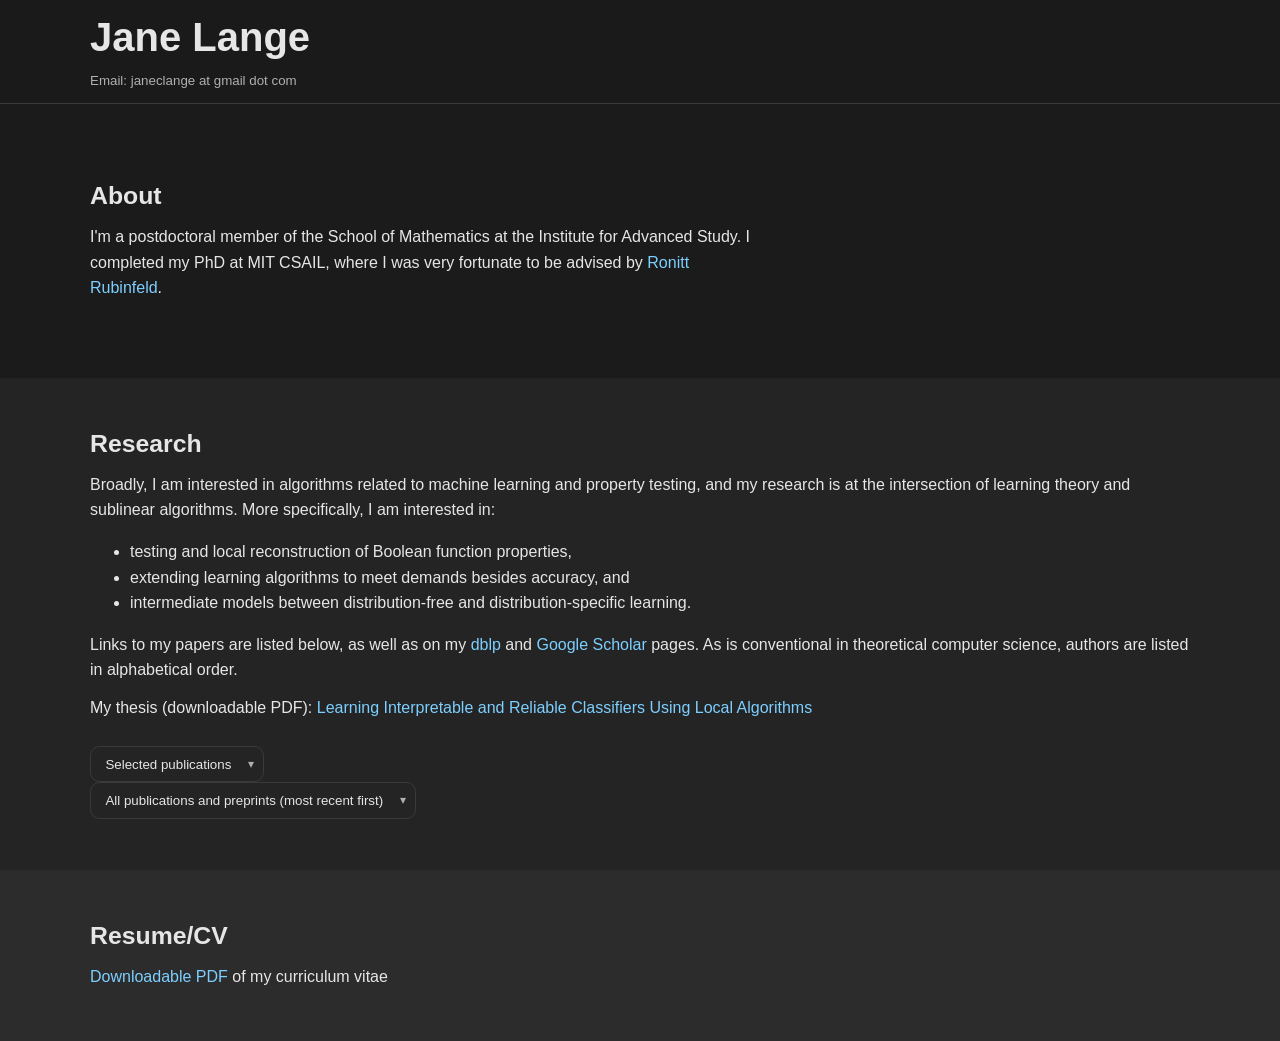
<file: index.html>
<!DOCTYPE html>
<meta charset="utf-8">
<!---
<title>Redirecting to https://people.csail.mit.edu/jlange/</title>
<meta http-equiv="refresh" content="0; URL=https://people.csail.mit.edu/jlange/">
<link rel="canonical" href="https://people.csail.mit.edu/jlange/">
--->

<html>
<head>
    <title>Jane Lange</title>
    <link rel="stylesheet" href="style.css">
    <meta charset="utf-8">
    <meta name="viewport" content="width=device-width, initial-scale=1">
</head>
<body>
    <!-- Header -->
    <header class="site-header">
        <div class="container header-inner">
            <div class="brand">
                <h1>Jane Lange</h1>
                <!--
                <small>Email: janeclange at gmail dot com · Office: 32-G630</small>
                -->
                <small>Email: janeclange at gmail dot com</small>
            </div>
            <!-- 
            <nav class="nav" aria-label="Primary">
                <a href="#home">Home</a>
                <a href="#research">Research</a>
                <a href="#cv">CV</a>
                <a href="#etc">Etc.</a> 
            </nav>
        -->
        </div>
    </header>

    <!-- Hero Section -->
    <section id="home" class="hero">
        <div class="container hero-inner">
            <h3>About</h3>
            <p>I'm a postdoctoral member of
                the School of Mathematics at the Institute for Advanced Study.
                I completed my PhD at MIT CSAIL, where I was very fortunate to be 
                advised by <a href="https://people.csail.mit.edu/ronitt/">Ronitt Rubinfeld</a>. 
            </p>
        </div>
    </section>

    <!-- Research -->
    <section id="research" class="section section-alt">
        <div class="container">
            <h3>Research</h3>
            <p>
                Broadly, I am interested in algorithms related to machine learning and property testing,
                and my research is at the intersection of learning theory and sublinear algorithms. 
                More specifically, I am interested in:
                <ul>
                    <li>testing and local reconstruction of Boolean function properties,</li>
                    <li>extending learning algorithms to meet demands besides accuracy, and</li>
                    <li>intermediate models between distribution-free and distribution-specific learning.</li>
                </ul>
                Links to my papers are listed below, as well as on my <a href=https://dblp.org/pid/254/1613.html> dblp</a> 
                and <a href=https://scholar.google.com/citations?user=_vKUTZUAAAAJ&hl=en>Google Scholar</a> pages.
                As is conventional in theoretical computer science, authors are listed in alphabetical order.
            </p>
            <p>My thesis (downloadable PDF): <a href="thesis.pdf" download>Learning Interpretable and Reliable Classifiers Using Local Algorithms</a> </p>
					</br>
					<button id="selected-button" class="button">Selected publications</button>
				<div id="selected-menu" class="hidden card">
						<ul class="clean">
                        <li><a href=https://arxiv.org/abs/2512.01276> Samplability makes learning easier</a>. Guy Blanc, Caleb Koch, Jane Lange, Carmen Strassle, Li-Yang Tan. <em>ITCS 2026.</em></li>
						<li><a href=https://arxiv.org/abs/2505.13708> Robustly learning halfspaces under log-concave marginals</a>. Jane Lange, Arsen Vasilyan. <em>NeurIPS 2025.</em></li>
						<li><a href=https://arxiv.org/abs/2304.02700> Agnostic proper learning of monotone functions: beyond the black-box correction barrier</a>. Jane Lange, Arsen Vasilyan. <em>SIAM Journal on Computing 0 (2025): FOCS23-1.</em></li>
						<li><a href=https://arxiv.org/abs/2204.11894> Properly learning monotone functions via local correction</a>. Jane Lange, Ronitt Rubinfeld, Arsen Vasilyan. <em>FOCS 2022.</em></li>
						<li><a href=https://dl.acm.org/doi/10.1145/3561047> Properly learning decision trees in almost-polynomial time</a>. Guy Blanc, Jane Lange, Mingda Qiao, and Li-Yang Tan. <em> Journal of the ACM, Volume 69. </em></li>
						</ul>
				</div>
				</br>
                <!-- List of research projects goes here -->
                    <button id="pubs-button" class="button">All publications and preprints (most recent first)</button>
				<div id="pubs-menu" class="hidden card">
				<ul class="clean">
                        <li><a href=https://arxiv.org/abs/2608.07073> Streaming algorithms for monotonicity testing</a> (preprint). Amir Azarmehr, Soheil Behnezhad, Lily Chung, Alma Ghafari, Jane Lange, Ronitt Rubinfeld.</li>
                        <li><a href=https://arxiv.org/abs/2510.03645> The power of quantum circuits in sampling</a>. Guy Blanc, Caleb Koch, Jane Lange, Carmen Strassle, Li-Yang Tan. <em>TQC 2026</em>.</li>
                        <li><a href=https://arxiv.org/abs/2512.02279> Limitations of membership queries in testable learning</a>. Jane Lange, Mingda Qiao. <em> ITCS 2026</em>.</li>
                        <li><a href=https://arxiv.org/abs/2512.01276> Samplability makes learning easier</a>. Guy Blanc, Caleb Koch, Jane Lange, Carmen Strassle, Li-Yang Tan. <em>ITCS 2026.</em></li>
						<li><a href=https://arxiv.org/abs/2505.13708> Robustly learning halfspaces under log-concave marginals</a>. Jane Lange, Arsen Vasilyan. <em>NeurIPS 2025.</em></li>
						<li><a href=https://arxiv.org/abs/2506.16651> A distributional-lifting theorem for PAC learning</a>. Guy Blanc, Jane Lange, Carmen Strassle, Li-Yang Tan. <em> COLT 2025.</em> </li>
						<li><a href=https://arxiv.org/abs/2409.03684> Predicting quantum channels over general product distributions</a>. Sitan Chen, Jaume de Dios Pont, Jun-Ting Hsieh, Hsin-Yuan Huang, Jane Lange, Jerry Li. <em>COLT 2025. </em></li>
						<li><a href=https://arxiv.org/abs/2308.14716> Local Lipschitz filters for bounded-range functions with applications to arbitrary real-valued functions</a>. Jane Lange, Ephraim Linder, Sofya Raskhodnikova, Arsen Vasilyan. <em> SODA 2025.</em> </li>
						<li><a href=https://arxiv.org/abs/2304.02700> Agnostic proper learning of monotone functions: beyond the black-box correction barrier</a>. Jane Lange, Arsen Vasilyan. <em>SIAM Journal on Computing 0 (2025): FOCS23-1.</em></li>
						<li><a href=https://arxiv.org/abs/2310.01551> Harnessing the power of choices in decision tree learning</a>. Guy Blanc, Jane Lange, Chirag Pabbaraju, Colin Sullivan, Li-Yang Tan, Mo Tiwari. <em>NeurIPS 2023.</em></li>
						<li><a href=https://arxiv.org/abs/2211.02257> Certification with an NP oracle</a>. Guy Blanc, Caleb Koch, Jane Lange, Carmen Strassle, Li-Yang Tan. <em>ITCS 2023.</em></li>
						<li><a href=https://arxiv.org/abs/2303.16208>Lifting uniform learners via distributional decomposition</a>. Guy Blanc, Jane Lange, Ali Malik, Li-Yang Tan. <em>STOC 2023.</em> </li>
						<li><a href=https://arxiv.org/abs/2204.11894> Properly learning monotone functions via local correction</a>. Jane Lange, Ronitt Rubinfeld, Arsen Vasilyan. <em>FOCS 2022.</em></li>
						<li><a href=https://arxiv.org/abs/2201.07736>The query complexity of certification</a>. Guy Blanc, Caleb Koch, Jane Lange, Li-Yang Tan. <em>STOC 2022.</em></li>
						<li><a href=https://arxiv.org/abs/2111.10352> On the power of adaptivity in statistical adversaries</a>. Guy Blanc, Jane Lange, Ali Malik, Li-Yang Tan. <em>COLT 2022.</em> </li>
						<li><a href=https://proceedings.mlr.press/v162/blanc22b.html>Popular decision tree algorithms are provably noise tolerant</a>. Guy Blanc, Jane Lange, Ali Malik, Li-Yang Tan. <em>ICML 2022.</em></li>
						<li><a href=https://proceedings.mlr.press/v162/blanc22a.html>A query-optimal algorithm for finding counterfactuals</a>. Guy Blanc, Caleb Koch, Jane Lange, Li-Yang Tan. <em>ICML 2022.</em></li>
						<li><a href=https://proceedings.neurips.cc/paper/2021/hash/30d4e6422cd65c7913bc9ce62e078b79-Abstract.html> Provably efficient, succinct, and precise explanations</a>. Guy Blanc, Jane Lange, Li-Yang Tan. <em>NeurIPS 2021. </em> </li>
						<li><a href=https://dl.acm.org/doi/10.1145/3561047> Properly learning decision trees in almost-polynomial time</a>. Guy Blanc, Jane Lange, Mingda Qiao, and Li-Yang Tan. <em> Journal of the ACM, Volume 69. </em></li>
        <li><a href=https://arxiv.org/abs/2107.00819> Decision tree heuristics can fail, even in the smoothed setting</a>. Guy Blanc, Jane Lange, Mingda Qiao, and Li-Yang Tan. <em> RANDOM 2021.</em></li>
        <li><a href=https://arxiv.org/abs/2107.00819> Learning stochastic decision trees</a>. Guy Blanc, Jane Lange, and Li-Yang Tan. <em>ICALP 2021.</em></li>
        <li><a href=https://arxiv.org/abs/2010.11381> Query strategies for priced information, revisited</a>. Guy Blanc, Jane Lange, and Li-Yang Tan. <em>SODA 2021.</em></li>
        <li><a href=https://arxiv.org/abs/2011.01584> Estimating decision tree learnability with polylogarithmic sample complexity</a>. Guy Blanc, Neha Gupta, Jane Lange, and Li-Yang Tan. <em>NeurIPS 2020.</em></li>
        <li><a href=https://arxiv.org/abs/2010.08633> Universal guarantees for decision tree induction via a higher-order splitting criterion</a>. Guy Blanc, Neha Gupta, Jane Lange, and Li-Yang Tan. <em>NeurIPS 2020.</em></li>
		<li><a href=https://arxiv.org/abs/2012.08735> Reconstructing decision trees</a>. Guy Blanc, Jane Lange, Li-Yang Tan. <em> ICALP 2020. </em></li>
        <li><a href=https://arxiv.org/abs/2006.00743> Provable guarantees for decision tree induction: the agnostic setting</a>. Guy Blanc, Jane Lange, and Li-Yang Tan. <em>ICML 2020.</em></li>
        <li><a href=https://link.springer.com/article/10.1007/s10817-022-09625-3> Polite combination of algebraic datatypes</a>. Ying Sheng, Yoni Zohar, Christophe Ringeissen, Jane Lange, Pascal Fontaine, and Clark Barrett. <em>Journal of Automated Reasoning, Volume 66</em>.</li>
		<li><a href=https://arxiv.org/abs/1911.07375> Top-down induction of decision trees: rigorous guarantees and inherent limitations</a>. Guy Blanc, Jane Lange, and Li-Yang Tan. <em>ITCS 2020.</em></li>
				</ul>
				</div>

        </div>
    </section>

    <!-- Resume/CV -->
    <section id="resume" class="section section-contrast">
        <div class="container">
            <h3>Resume/CV</h3>
            <p><a href="cv-llt.pdf" download>Downloadable PDF</a> of my curriculum vitae </p>
        </div>
	</section>

    <!-- About 
    <section id="etc">
        <div class="container">
            <h3>Etc.</h3>
            <p>More background information</p>
        </div>
	</section> -->

    <!-- JavaScript -->
    <script src="script.js"></script>
</body>
</html>
</file>
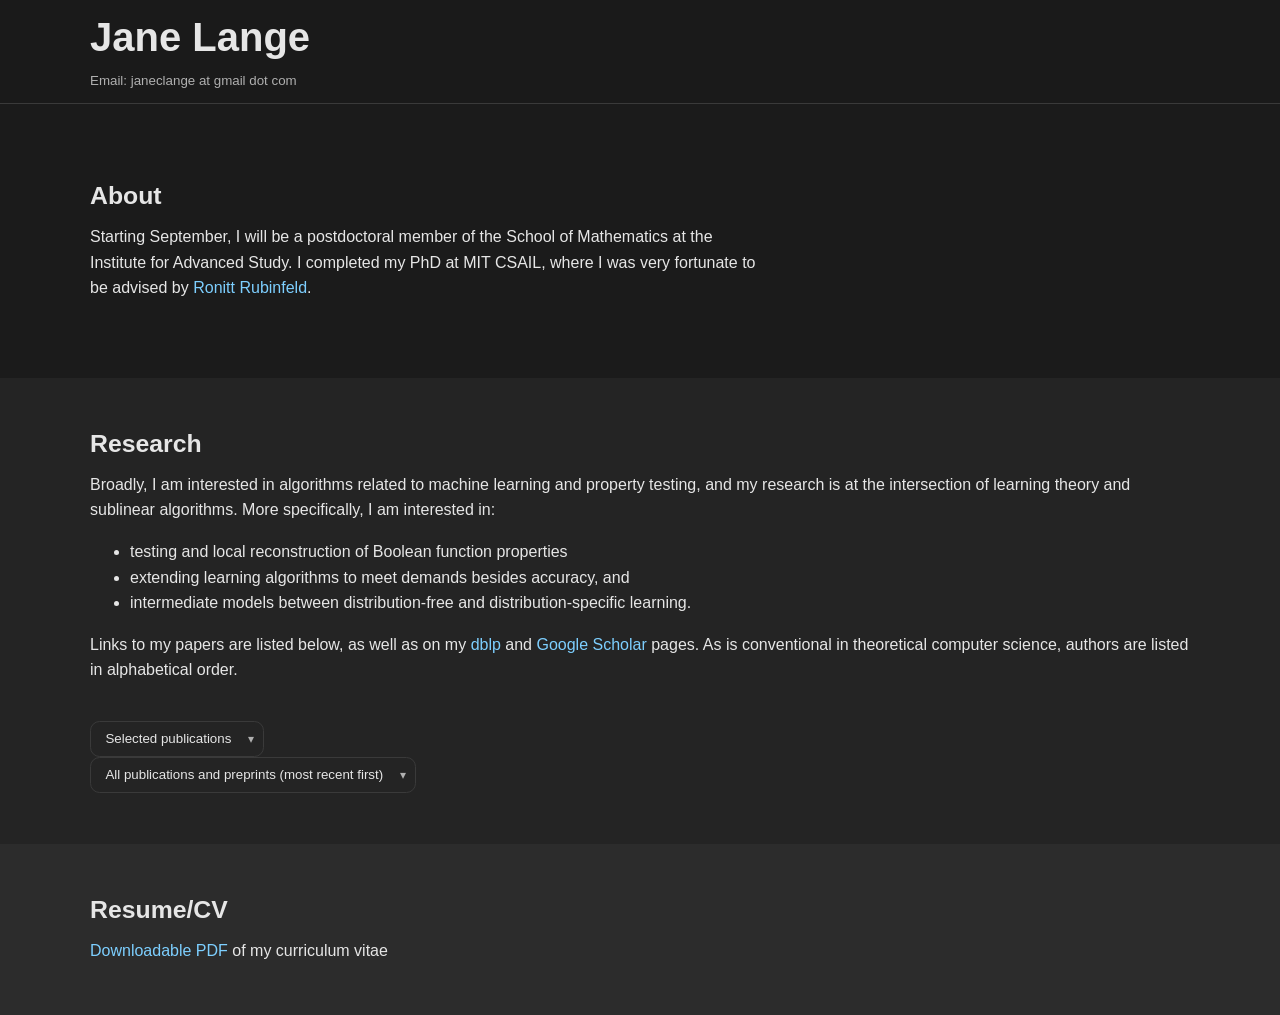
<file: website_content.html>
<!DOCTYPE html>
<html>
<head>
    <title>Jane Lange</title>
    <link rel="stylesheet" href="style.css">
    <meta charset="utf-8">
    <meta name="viewport" content="width=device-width, initial-scale=1">
</head>
<body>
    <!-- Header -->
    <header class="site-header">
        <div class="container header-inner">
            <div class="brand">
                <h1>Jane Lange</h1>
                <!--
                <small>Email: janeclange at gmail dot com · Office: 32-G630</small>
                -->
                <small>Email: janeclange at gmail dot com</small>
            </div>
            <!-- 
            <nav class="nav" aria-label="Primary">
                <a href="#home">Home</a>
                <a href="#research">Research</a>
                <a href="#cv">CV</a>
                <a href="#etc">Etc.</a> 
            </nav>
        -->
        </div>
    </header>

    <!-- Hero Section -->
    <section id="home" class="hero">
        <div class="container hero-inner">
            <h3>About</h3>
            <p>Starting September, I will be a postdoctoral member of
                the School of Mathematics at the Institute for Advanced Study.
                I completed my PhD at MIT CSAIL, where I was very fortunate to be 
                advised by <a href="https://people.csail.mit.edu/ronitt/">Ronitt Rubinfeld</a>. 
            </p>
        </div>
    </section>

    <!-- Research -->
    <section id="research" class="section section-alt">
        <div class="container">
            <h3>Research</h3>
            <p>
                Broadly, I am interested in algorithms related to machine learning and property testing,
                and my research is at the intersection of learning theory and sublinear algorithms. 
                More specifically, I am interested in:
                <ul>
                    <li>testing and local reconstruction of Boolean function properties</li>
                    <li>extending learning algorithms to meet demands besides accuracy, and</li>
                    <li>intermediate models between distribution-free and distribution-specific learning.</li>
                </ul>
                Links to my papers are listed below, as well as on my <a href=https://dblp.org/pid/254/1613.html> dblp</a> 
                and <a href=https://scholar.google.com/citations?user=_vKUTZUAAAAJ&hl=en>Google Scholar</a> pages.
                As is conventional in theoretical computer science, authors are listed in alphabetical order.
            </p>
					</br>
					<button id="selected-button" class="button">Selected publications</button>
				<div id="selected-menu" class="hidden card">
						<ul class="clean">
                        <li><a href=https://arxiv.org/abs/2512.01276> Samplability makes learning easier</a>. Guy Blanc, Caleb Koch, Jane Lange, Carmen Strassle, Li-Yang Tan. <em>ITCS 2026.</em></li>
						<li><a href=https://arxiv.org/abs/2505.13708> Robustly learning halfspaces under log-concave marginals</a>. Jane Lange, Arsen Vasilyan. <em>NeurIPS 2025.</em></li>
						<li><a href=https://arxiv.org/abs/2304.02700> Agnostic proper learning of monotone functions: beyond the black-box correction barrier</a>. Jane Lange, Arsen Vasilyan. <em>SIAM Journal on Computing 0 (2025): FOCS23-1.</em></li>
						<li><a href=https://arxiv.org/abs/2204.11894> Properly learning monotone functions via local correction</a>. Jane Lange, Ronitt Rubinfeld, Arsen Vasilyan. <em>FOCS 2022.</em></li>
						<li><a href=https://dl.acm.org/doi/10.1145/3561047> Properly learning decision trees in almost-polynomial time</a>. Guy Blanc, Jane Lange, Mingda Qiao, and Li-Yang Tan. <em> Journal of the ACM, Volume 69. </em></li>
						</ul>
				</div>
				</br>
                <!-- List of research projects goes here -->
                    <button id="pubs-button" class="button">All publications and preprints (most recent first)</button>
				<div id="pubs-menu" class="hidden card">
				<ul class="clean">
                        <li><a href=https://arxiv.org/abs/2608.07073> Streaming algorithms for monotonicity testing</a> (preprint). Amir Azarmehr, Soheil Behnezhad, Lily Chung, Alma Ghafari, Jane Lange, Ronitt Rubinfeld.</li>
                        <li><a href=https://arxiv.org/abs/2510.03645> The power of quantum circuits in sampling</a>. Guy Blanc, Caleb Koch, Jane Lange, Carmen Strassle, Li-Yang Tan. <em>TQC 2026, to appear</em>.</li>
                        <li><a href=https://arxiv.org/abs/2512.02279> Limitations of membership queries in testable learning</a>. Jane Lange, Mingda Qiao. <em> ITCS 2026</em>.</li>
                        <li><a href=https://arxiv.org/abs/2512.01276> Samplability makes learning easier</a>. Guy Blanc, Caleb Koch, Jane Lange, Carmen Strassle, Li-Yang Tan. <em>ITCS 2026.</em></li>
						<li><a href=https://arxiv.org/abs/2505.13708> Robustly learning halfspaces under log-concave marginals</a>. Jane Lange, Arsen Vasilyan. <em>NeurIPS 2025.</em></li>
						<li><a href=https://arxiv.org/abs/2506.16651> A distributional-lifting theorem for PAC learning</a>. Guy Blanc, Jane Lange, Carmen Strassle, Li-Yang Tan. <em> COLT 2025.</em> </li>
						<li><a href=https://arxiv.org/abs/2409.03684> Predicting quantum channels over general product distributions</a>. Sitan Chen, Jaume de Dios Pont, Jun-Ting Hsieh, Hsin-Yuan Huang, Jane Lange, Jerry Li. <em>COLT 2025. </em></li>
						<li><a href=https://arxiv.org/abs/2308.14716> Local Lipschitz filters for bounded-range functions with applications to arbitrary real-valued functions</a>. Jane Lange, Ephraim Linder, Sofya Raskhodnikova, Arsen Vasilyan. <em> SODA 2025.</em> </li>
						<li><a href=https://arxiv.org/abs/2304.02700> Agnostic proper learning of monotone functions: beyond the black-box correction barrier</a>. Jane Lange, Arsen Vasilyan. <em>SIAM Journal on Computing 0 (2025): FOCS23-1.</em></li>
						<li><a href=https://arxiv.org/abs/2310.01551> Harnessing the power of choices in decision tree learning</a>. Guy Blanc, Jane Lange, Chirag Pabbaraju, Colin Sullivan, Li-Yang Tan, Mo Tiwari. <em>NeurIPS 2023.</em></li>
						<li><a href=https://arxiv.org/abs/2211.02257> Certification with an NP oracle</a>. Guy Blanc, Caleb Koch, Jane Lange, Carmen Strassle, Li-Yang Tan. <em>ITCS 2023.</em></li>
						<li><a href=https://arxiv.org/abs/2303.16208>Lifting uniform learners via distributional decomposition</a>. Guy Blanc, Jane Lange, Ali Malik, Li-Yang Tan. <em>STOC 2023.</em> </li>
						<li><a href=https://arxiv.org/abs/2204.11894> Properly learning monotone functions via local correction</a>. Jane Lange, Ronitt Rubinfeld, Arsen Vasilyan. <em>FOCS 2022.</em></li>
						<li><a href=https://arxiv.org/abs/2201.07736>The query complexity of certification</a>. Guy Blanc, Caleb Koch, Jane Lange, Li-Yang Tan. <em>STOC 2022.</em></li>
						<li><a href=https://arxiv.org/abs/2111.10352> On the power of adaptivity in statistical adversaries</a>. Guy Blanc, Jane Lange, Ali Malik, Li-Yang Tan. <em>COLT 2022.</em> </li>
						<li><a href=https://proceedings.mlr.press/v162/blanc22b.html>Popular decision tree algorithms are provably noise tolerant</a>. Guy Blanc, Jane Lange, Ali Malik, Li-Yang Tan. <em>ICML 2022.</em></li>
						<li><a href=https://proceedings.mlr.press/v162/blanc22a.html>A query-optimal algorithm for finding counterfactuals</a>. Guy Blanc, Caleb Koch, Jane Lange, Li-Yang Tan. <em>ICML 2022.</em></li>
						<li><a href=https://proceedings.neurips.cc/paper/2021/hash/30d4e6422cd65c7913bc9ce62e078b79-Abstract.html> Provably efficient, succinct, and precise explanations</a>. Guy Blanc, Jane Lange, Li-Yang Tan. <em>NeurIPS 2021. </em> </li>
						<li><a href=https://dl.acm.org/doi/10.1145/3561047> Properly learning decision trees in almost-polynomial time</a>. Guy Blanc, Jane Lange, Mingda Qiao, and Li-Yang Tan. <em> Journal of the ACM, Volume 69. </em></li>
        <li><a href=https://arxiv.org/abs/2107.00819> Decision tree heuristics can fail, even in the smoothed setting</a>. Guy Blanc, Jane Lange, Mingda Qiao, and Li-Yang Tan. <em> RANDOM 2021.</em></li>
        <li><a href=https://arxiv.org/abs/2107.00819> Learning stochastic decision trees</a>. Guy Blanc, Jane Lange, and Li-Yang Tan. <em>ICALP 2021.</em></li>
        <li><a href=https://arxiv.org/abs/2010.11381> Query strategies for priced information, revisited</a>. Guy Blanc, Jane Lange, and Li-Yang Tan. <em>SODA 2021.</em></li>
        <li><a href=https://arxiv.org/abs/2011.01584> Estimating decision tree learnability with polylogarithmic sample complexity</a>. Guy Blanc, Neha Gupta, Jane Lange, and Li-Yang Tan. <em>NeurIPS 2020.</em></li>
        <li><a href=https://arxiv.org/abs/2010.08633> Universal guarantees for decision tree induction via a higher-order splitting criterion></a>. Guy Blanc, Neha Gupta, Jane Lange, and Li-Yang Tan. <em>NeurIPS 2020.</em></li>
		<li><a href=https://arxiv.org/abs/2012.08735> Reconstructing decision trees</a>. Guy Blanc, Jane Lange, Li-Yang Tan. <em> ICALP 2020. </em></li>
        <li><a href=https://arxiv.org/abs/2006.00743> Provable guarantees for decision tree induction: the agnostic setting</a>. Guy Blanc, Jane Lange, and Li-Yang Tan. <em>ICML 2020.</em></li>
        <li><a href=https://link.springer.com/article/10.1007/s10817-022-09625-3> Polite combination of algebraic datatypes</a>. Ying Sheng, Yoni Zohar, Christophe Ringeissen, Jane Lange, Pascal Fontaine, and Clark Barrett. <em>Journal of Automated Reasoning, Volume 66</em>.</li>
		<li><a href=https://arxiv.org/abs/1911.07375> Top-down induction of decision trees: rigorous guarantees and inherent limitations</a>. Guy Blanc, Jane Lange, and Li-Yang Tan. <em>ITCS 2020.</em></li>
				</ul>
				</div>

        </div>
    </section>

    <!-- Resume/CV -->
    <section id="resume" class="section section-contrast">
        <div class="container">
            <h3>Resume/CV</h3>
            <p><a href="cv-llt.pdf" download>Downloadable PDF</a> of my curriculum vitae </p>
        </div>
	</section>

    <!-- About 
    <section id="etc">
        <div class="container">
            <h3>Etc.</h3>
            <p>More background information</p>
        </div>
	</section> -->

    <!-- JavaScript -->
    <script src="script.js"></script>
</body>
</html>
</file>
<file: style.css>
/* Base Reset */
* { box-sizing: border-box; }
html, body { height: 100%; }
html { scroll-behavior: smooth; }
body {
  margin: 0;
  font-family: -apple-system, BlinkMacSystemFont, "Segoe UI", Roboto, Helvetica, Arial, "Apple Color Emoji", "Segoe UI Emoji", "Segoe UI Symbol", serif;
  background: #1b1b1b;
  color: #e6e6e6;
  line-height: 1.6;
}

/* Color tokens */
:root {
  --bg: #1b1b1b;
  --bg-elev: #242424;
  --bg-elev-2: #2c2c2c;
  --text: #e6e6e6;
  --muted: #b0b0b0;
  --primary: #7dcfff;
  --primary-600: #5fb6ff;
  --accent: #a2e57b;
  --accent-600: #84d451;
  --link: #7dcfff;
  --link-hover: #a2e57b;
  --border: #3a3a3a;
  --warning: #f6c177;
  --focus: #a2e57b;
}

/* Typography */
h1, h2, h3 { line-height: 1.25; margin: 0 0 .5rem; }
h1 { font-size: clamp(2rem, 2vw + 1.5rem, 2.5rem); }
h2 { font-size: clamp(1.5rem, 1.2vw + 1rem, 2rem); }
h3 { font-size: clamp(1.25rem, 1vw + .75rem, 1.75rem); }
p { margin: .75rem 0 0; color: var(--text); }
small, .muted { color: var(--muted); }

/* Layout */
.container { width: min(1100px, 92%); margin: 0 auto; }
.section { padding: clamp(2rem, 4vw, 4rem) 0; }
.stack > * + * { margin-top: var(--stack-space, 1rem); }
.grid { display: grid; gap: 1rem; }

/* Header */
.site-header {
  position: sticky; top: 0; z-index: 50;
  background: rgba(27, 27, 27, 0.8);
  backdrop-filter: saturate(180%) blur(8px);
  border-bottom: 1px solid var(--border);
}
.header-inner {
  display: flex; align-items: center; justify-content: space-between;
  padding: .75rem 0;
}
.brand { font-weight: 600; color: var(--text); }
.brand small { display: block; font-weight: 400; color: var(--muted); }

/* Nav */
.nav { display: flex; gap: .75rem; flex-wrap: wrap; }
.nav a {
  color: var(--link); text-decoration: none; padding: .4rem .6rem; border-radius: .5rem;
}
.nav a:hover { color: var(--link-hover); background: var(--bg-elev); }
.nav a:focus-visible { outline: 2px solid var(--focus); outline-offset: 2px; }

/* Hero */
.hero { background: var(--bg); }
.hero-inner { padding: clamp(2rem, 6vw, 5rem) 0; }
.hero p { max-width: 75ch; }

/* Cards/Sections */
.section-alt { background: var(--bg-elev); }
.section-contrast { background: var(--bg-elev-2); }
.card {
  background: var(--bg-elev);
  border: 1px solid var(--border);
  border-radius: .75rem;
  padding: 1rem;
}

/* Buttons */
.button {
  display: inline-flex; align-items: center; gap: .5rem;
  background: var(--bg-elev);
  color: var(--text);
  border: 1px solid var(--border);
  border-radius: .6rem;
  padding: .6rem .9rem;
  cursor: pointer;
  transition: background .2s ease, border-color .2s ease, color .2s ease;
}
.button:hover { background: #2a2a2a; border-color: #4a4a4a; color: var(--link-hover); }
.button:focus-visible { outline: 2px solid var(--focus); outline-offset: 2px; }
.button.primary { background: var(--primary); color: #0b1220; border-color: transparent; }
.button.primary:hover { background: var(--primary-600); }

/* Dropdown-like buttons */
.button[aria-controls] {
  justify-content: space-between;
  padding-right: 2rem;
  position: relative;
}
.button[aria-controls]::after {
  content: "\25BE"; /* ▾ */
  position: absolute;
  right: .6rem;
  font-size: .9em;
  color: var(--muted);
  transition: transform .2s ease, color .2s ease;
}
.button[aria-controls]:hover::after { color: var(--link-hover); }
.button[aria-expanded="true"]::after { transform: rotate(180deg); }

/* Dropdown menu panel */
.button + .card {
  margin-top: .4rem;
  box-shadow: 0 12px 24px rgba(0,0,0,.35), 0 2px 8px rgba(0,0,0,.25);
  border-radius: .6rem;
  padding: .5rem .75rem;
}
.button + .card ul.clean { padding-left: 0; }
.button + .card ul.clean li { margin: .3rem 0; }

/* Accordion */
.accordion { display: grid; gap: .75rem; }
.accordion summary {
  list-style: none;
  cursor: pointer;
}
.accordion summary::-webkit-details-marker { display: none; }
.accordion details {
  border: 1px solid var(--border);
  border-radius: .6rem;
  background: var(--bg-elev);
  padding: .25rem .5rem;
}
.accordion details[open] { background: #262626; }
.accordion .summary {
  display: flex; align-items: center; justify-content: space-between;
  padding: .5rem .5rem;
  color: var(--text);
}
.accordion .content { padding: 0 .75rem .75rem; }

/* Lists */
ul.clean { list-style: none; padding-left: 1rem; }
ul.clean li { margin: .4rem 0; }

/* Links */
a { color: var(--link); text-decoration: none; }
a:hover { color: var(--link-hover); }
a:focus-visible { outline: 2px solid var(--focus); outline-offset: 2px; }

/* Footer */
footer { color: var(--muted); border-top: 1px solid var(--border); padding: 1rem 0; }

/* Utilities */
.hidden { display: none; }
.visually-hidden {
  position: absolute !important;
  height: 1px; width: 1px;
  overflow: hidden; clip: rect(1px, 1px, 1px, 1px);
  white-space: nowrap;
}

/* Responsive tweaks */
@media (max-width: 640px) {
  .header-inner { flex-direction: column; align-items: flex-start; gap: .5rem; }
}
</file>
